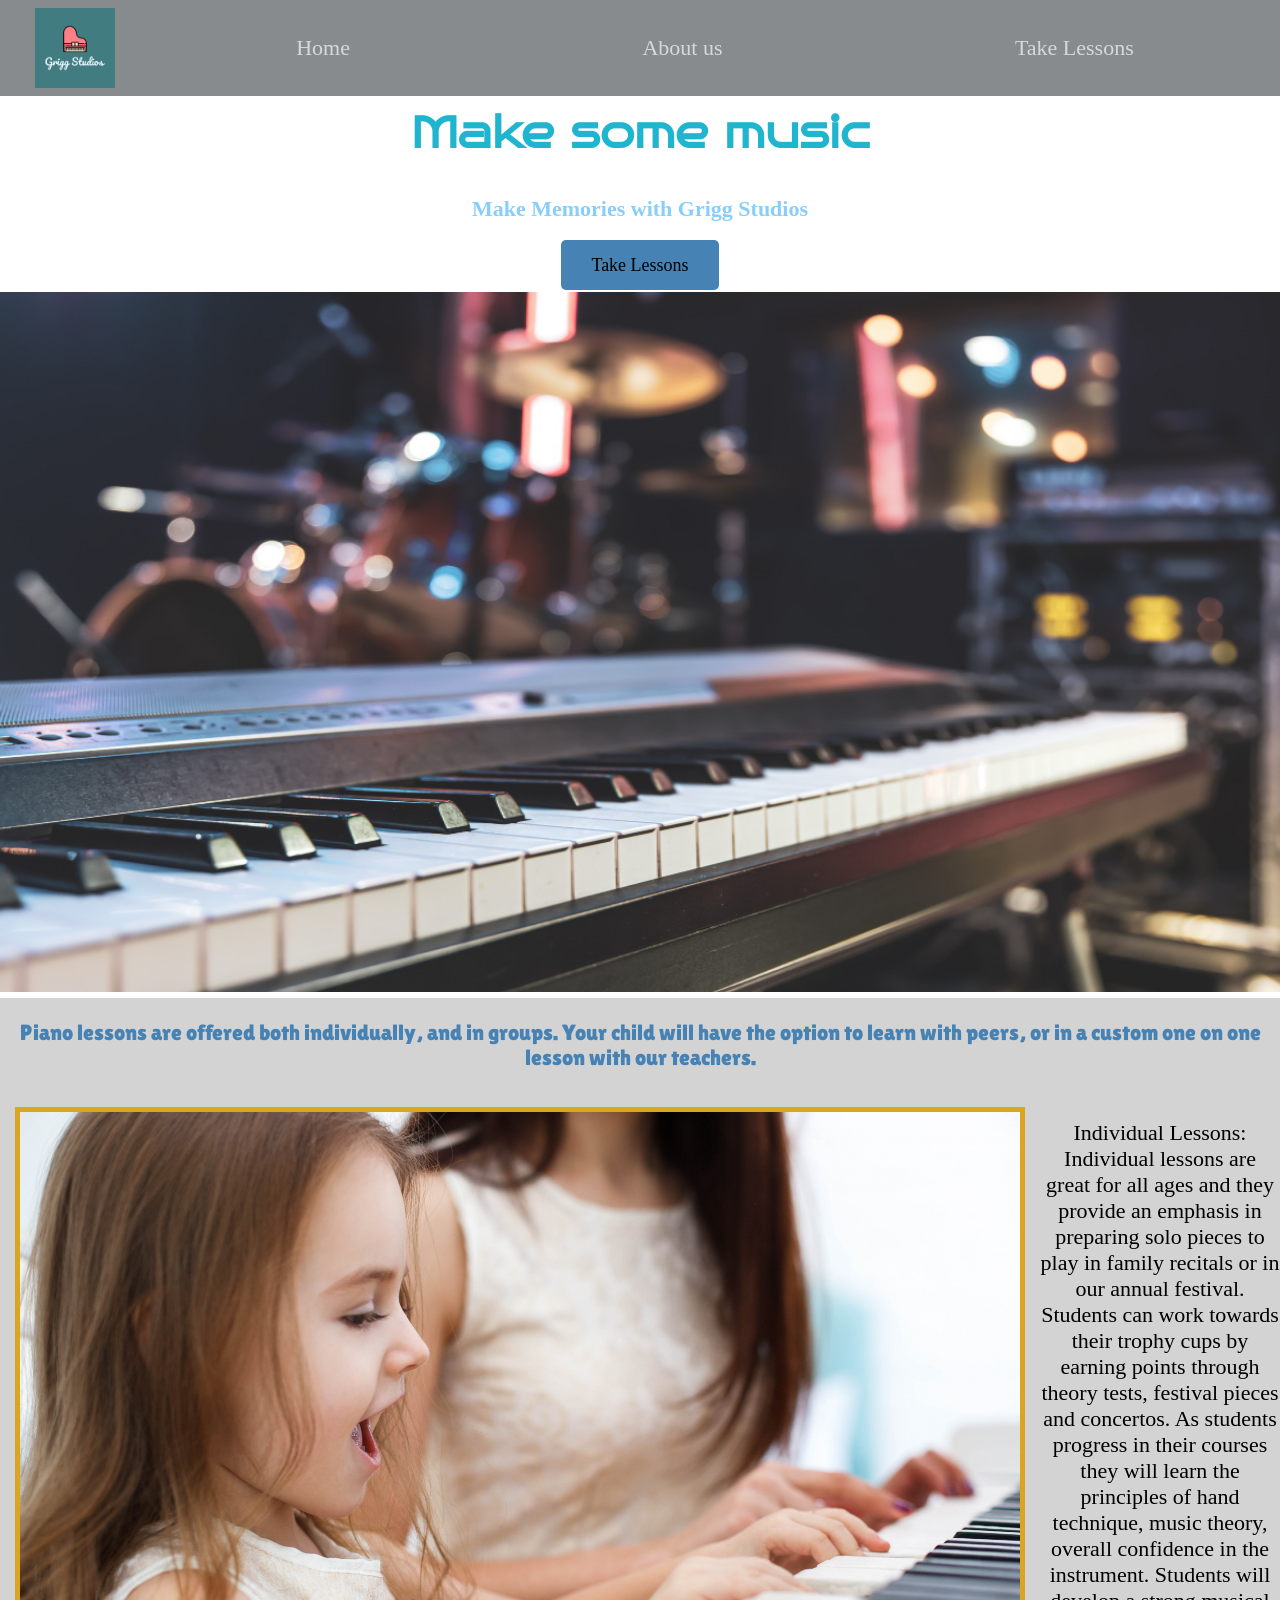
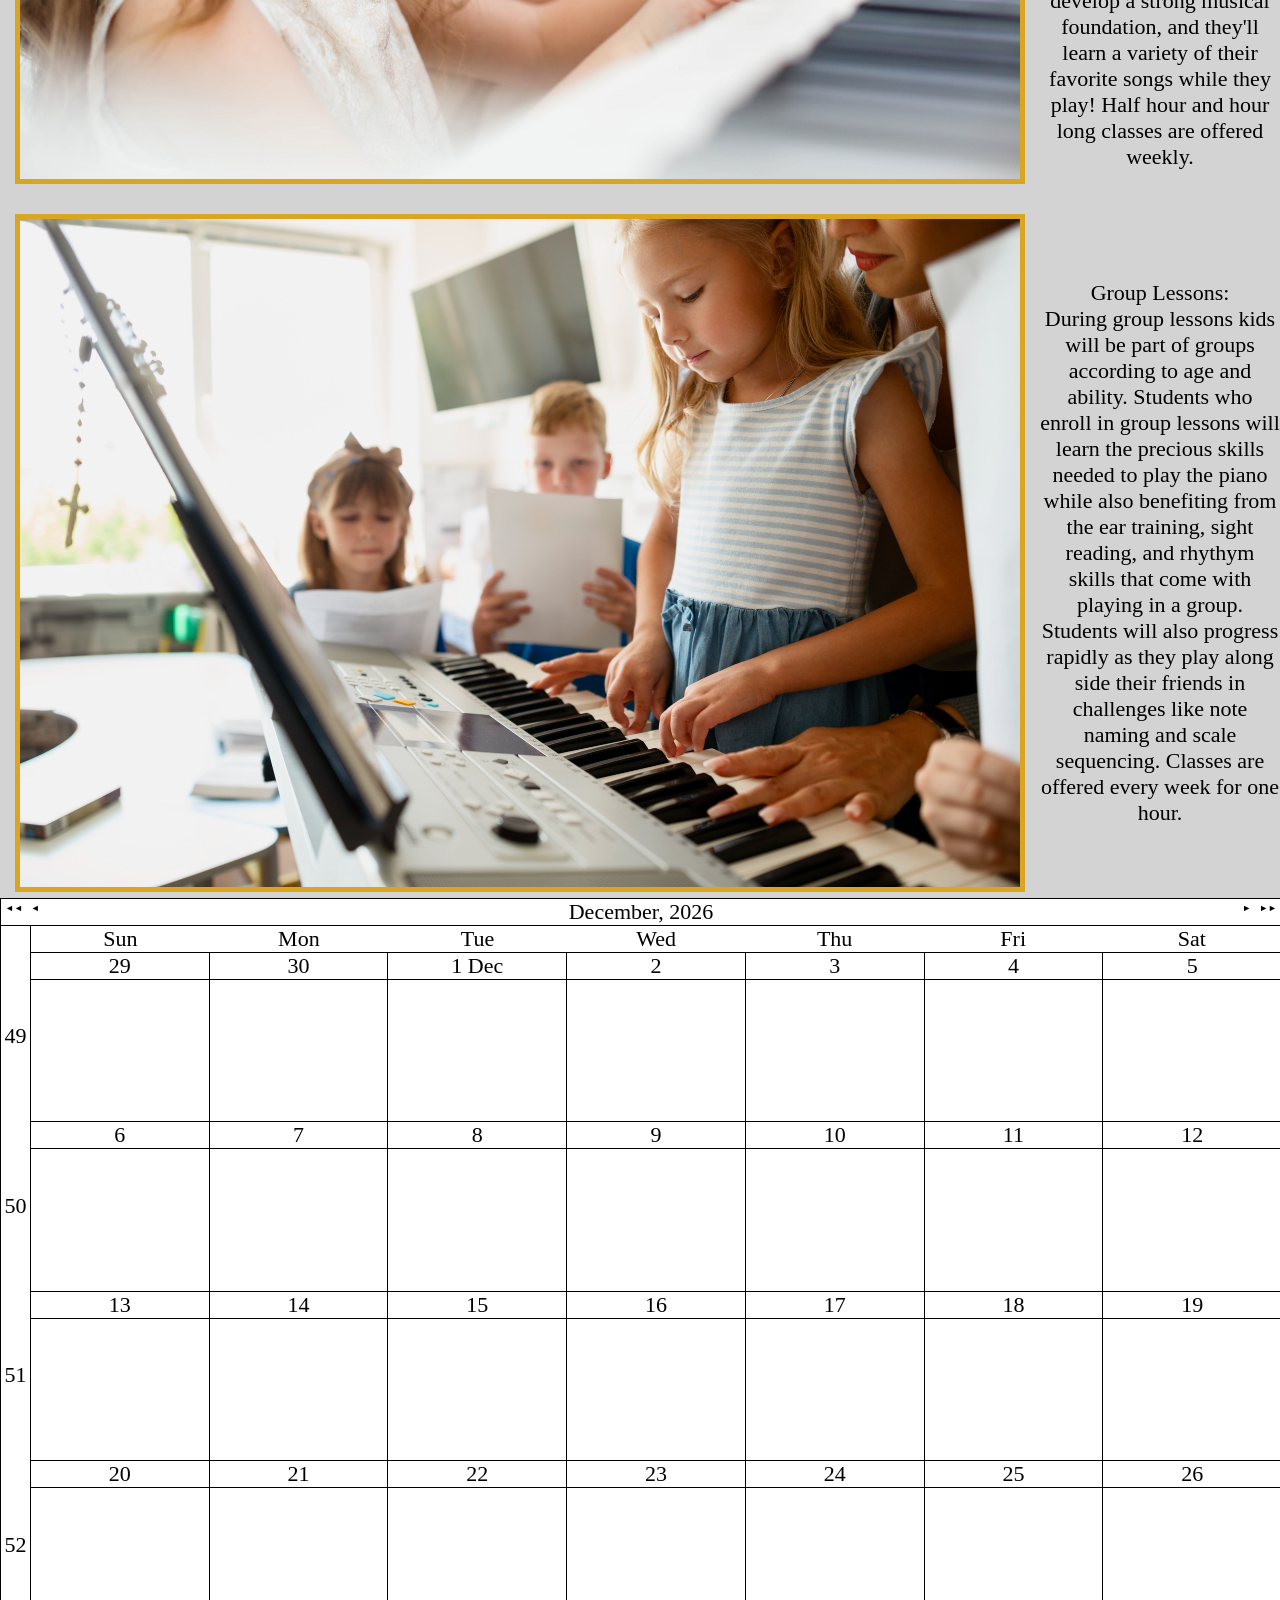
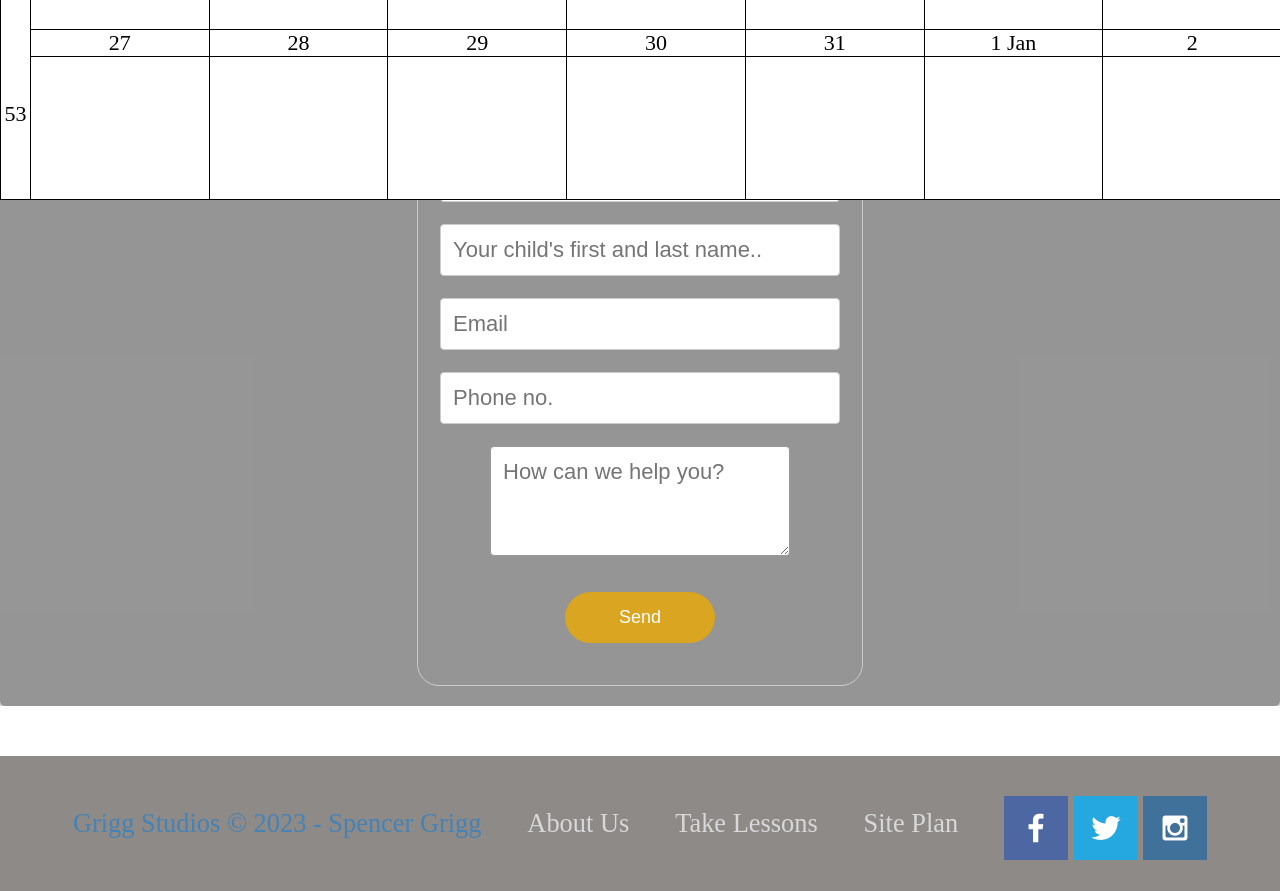
<file: takelessons.html>
<!DOCTYPE html>
<html lang="en">
<head>
    <meta charset="UTF-8">
    <meta http-equiv="X-UA-Compatible" content="IE=edge">
    <meta name="viewport" content="width=device-width, initial-scale=1.0">
    <title>Grigg Studios | Take Lessons</title>
    <link rel="stylesheet" href="styles/styles.css">
</head>
<body>
    <header>
        <a id="logo_link" href="index.html">
            <img class="logo" src="images/pianologo.png" alt="Piano Logo">
        </a>
        <nav>
            <a href="index.html">Home</a>
            <a href="aboutus.html">About us</a>
            <a href="takelessons.html">Take Lessons</a>
        </nav>
    </header>
    <div class="take-lessons-banner">
        <section id="hero-msg">
            <h1 class="home-title">Make some music</h1>
            <h4>Make Memories with Grigg Studios</h4>
            <div class="button-box">
                <a class="book" href="takelessons.html">Take Lessons</a>
            </div>
        </section>
        <div id="hero">
            <div id="hero-box">
                <img id="hero-img" src="images/blurred-studio.jpg" alt="">
        </div>
      </div>
    </div>
    <main class="take-lessons-grid">
        <p class="general"> Piano lessons are offered both individually, and in groups. Your child will have the option to learn with peers, or in 
            a custom one on one lesson with our teachers.
        </p>    
        <img class="individual" src="images/little-girl.jpg" alt="Piano Keys Img">
        <p class="individual-description">
            Individual Lessons: <br> Individual lessons are great for all ages and they provide an emphasis in preparing solo pieces 
            to play in family recitals or in our annual festival. Students can work towards their trophy cups by earning points through 
            theory tests, festival pieces and concertos. As students progress in their courses they will learn the principles of hand technique,
            music theory, overall confidence in the instrument. Students will develop a strong musical foundation, and they'll learn a variety of
            their favorite songs while they play! Half hour and hour long classes are offered weekly. 
        </p>

        <img class="group" src="images/kids-piano.jpg" alt="Piano Lessons Banner">
            <p class="group-description">
                Group Lessons: <br> During group lessons kids will be part of groups according to age and ability. Students who enroll in group lessons will
                learn the precious skills needed to play the piano while also benefiting from the ear training, sight reading, and rhythym skills that come
                with playing in a group. Students will also progress rapidly as they play along side their friends in challenges like note naming and scale sequencing.
                Classes are offered every week for one hour.
            </p>

            <p class="pricing">
                Pricing: <br>
                Individual lessons: Focus is on learning solo pieces and strengthening individual technique and theory. <br> 
                
                    30 minute lessons: $15 / lesson <br>
                    45 minute lessons: $20 / lesson <br>
                    60 minute lessons: $30 / lesson <br>
        
                    <br>
                Group lesson: Focus is on conquering theory challenges as a team, strengthening sight reading and learning to play as part of an ensemble. <br>
                    60 minute lessons: $20 / lesson
            </p>

            <p class="times">
                Lesson Times
                Students are welcome to enroll in both individual and group lessons.
                Individual lessons will be scheduled throughout the week [Mondays through Fridays]. Students may enroll for any available time slot throughout 
                    the week.
                Group lessons will be provided throughout the day Wednesdays and Saturdays.
            </p>


    <div id="calendar" style="position:absolute;  width: 100%; height: 100%"></div>
    <script src="scripts/Scheduling.js" type="text/javascript"></script>
    <script src="scripts/Schedule.js" type="text/javascript"></script>
    <div id="feedback"></div>
    <div id="contact" class="container">
        <form onsubmit="sendEmail(); reset(); return false;">
      
          <input type="text" id="fname" name="fullname" placeholder="Your name.." required>
          <input type="text" id="cname" name="childname" placeholder="Your child's first and last name..">
          <input type="text" id="email" placeholder="Email" required>
          <input type="text" name="phone" id="phone" placeholder="Phone no." required>
          <textarea id="message" cols="30" rows="4" placeholder="How can we help you?"></textarea>
          <button type="submit" class="formButton">Send</button>
        </form>
      </div>
      <script>
        const feedbackElement = document.getElementById('feedback');
        const formElement = document.forms[0];
        formElement.addEventListener('submit', function(e) {
            e.preventDefault();
            feedbackElement.innerHTML = 'Hello! Thank you for your message. We will get back with you as soon as possible!';
            feedbackElement.style.display = "block";
            document.body.classList.toggle('moveDown');
        });
    </script>
    </main>  
    <footer>
        <p>Grigg Studios &copy; 2023 - Spencer Grigg</p>
        <p><a href="aboutus.html">About Us</a></p>
        <p><a href="takelessons.html">Take Lessons</a></p>
        <p><a href="siteplan.html">Site Plan</a></p>
        <div class="social">
        <a href="https://facebook.com">
            <img src="images/facebook.png" alt="fb icon">
        </a>
        <a href="https://twitter.com">
            <img src="images/twitter.png" alt="twitter icon">
        </a>
        <a href="https://instagram.com">
            <img src="images/instagram.png" alt="instagram icon">
        </a>
    </div>

    <script src="scripts/takelessons.js"></script>    
    <script src="https://smtpjs.com/v3/smtp.js"></script>
</footer>  
</body>       
</html>
</file>
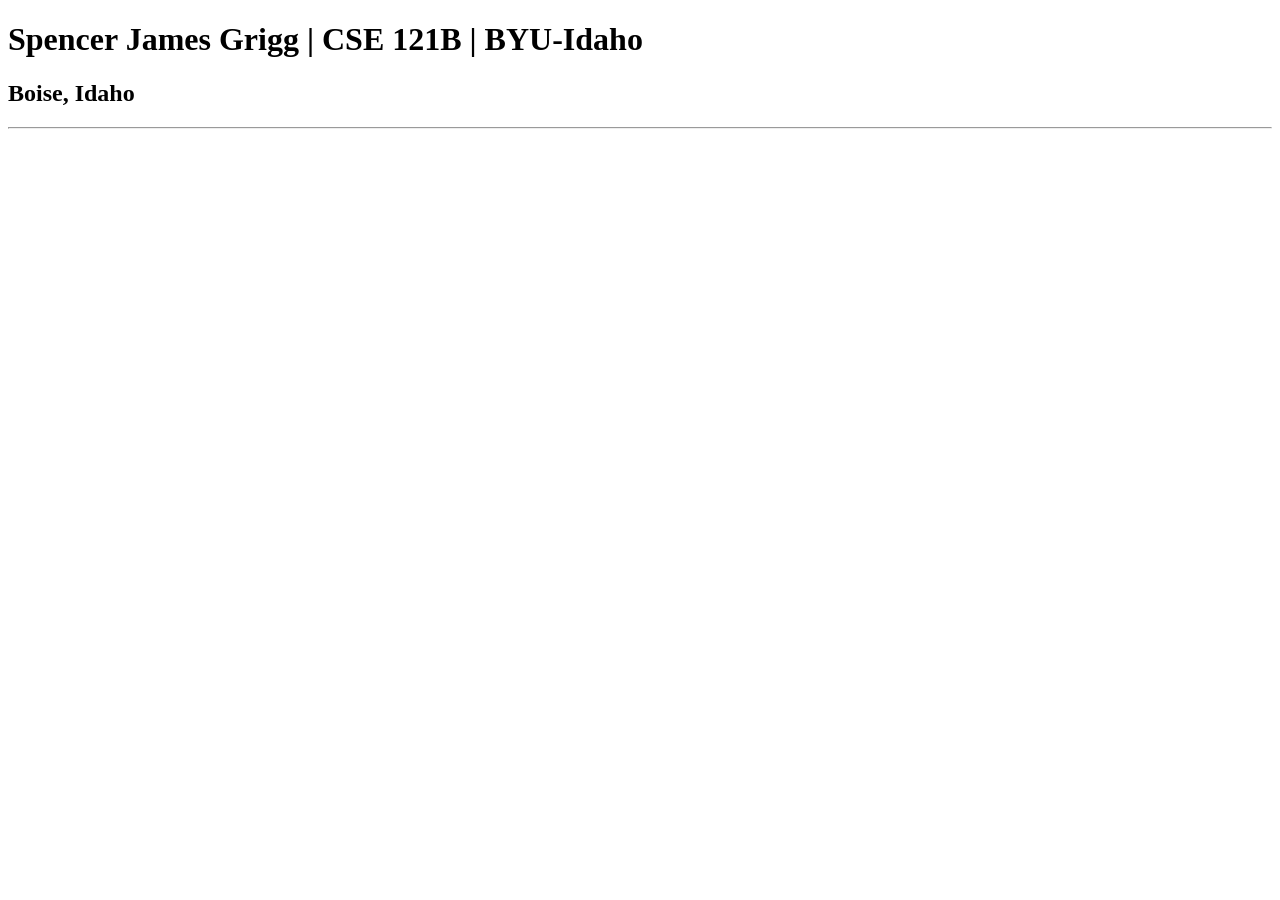
<file: test.html>
<!DOCTYPE html>
<html lang="en">
<head>
    <meta charset="UTF-8">
    <meta name="viewport" content="width=device-width, initial-scale=1.0">
    <title>Spencer James Grigg | CSE 121B | BYU-Idaho</title>
</head>
<body>
    <h1>Spencer James Grigg | CSE 121B | BYU-Idaho</h1>
    <h2>Boise, Idaho</h2>
    <hr>
</body>
</html>
</file>
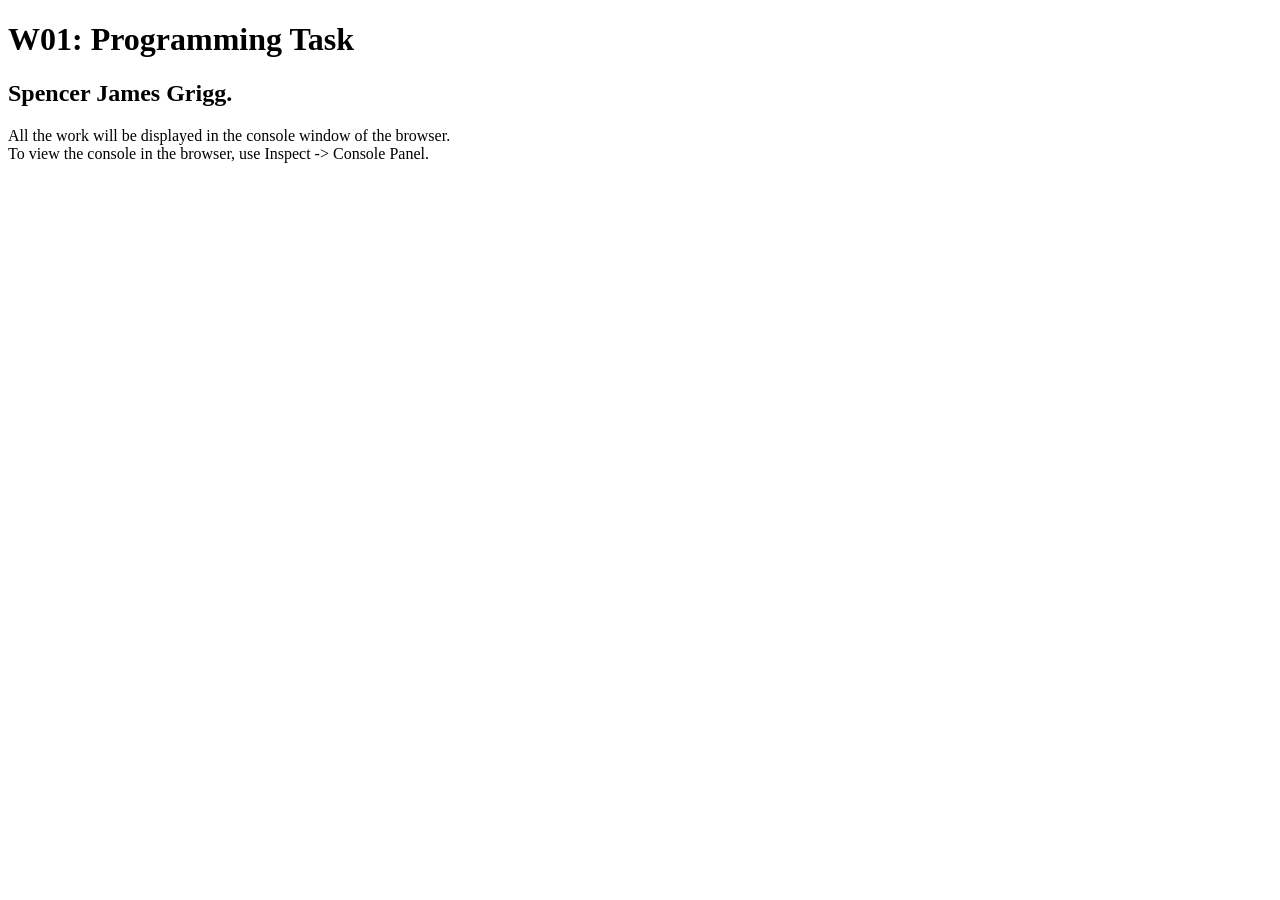
<file: w01-task.html>
<!DOCTYPE html>
<html lang="en">

<head>
  <meta charset="UTF-8">
  <meta name="viewport" content="width=device-width, initial-scale=1.0">
  <title>W01: Programming Task</title>
</head>

<body>
  <h1>W01: Programming Task</h1>
  <h2>Spencer James Grigg.</h2>
  <p>All the work will be displayed in the console window of the browser.
    <br>To view the console in the browser, use Inspect -> Console Panel.
  </p>

  <script src="w01-task.js"></script>

</body>
</html>
</file>
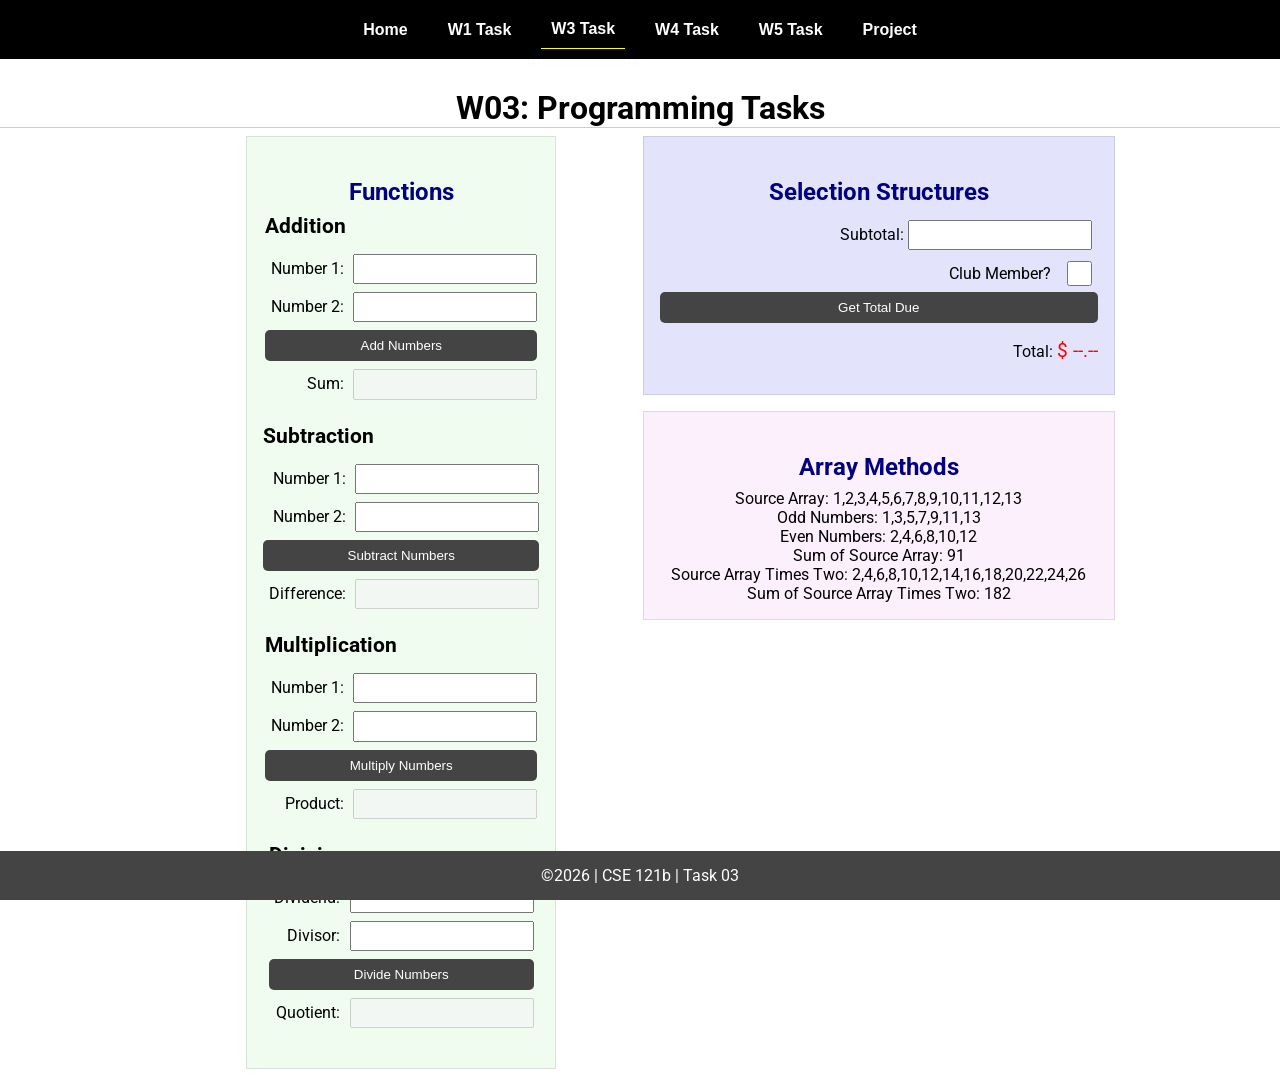
<file: w03-task.html>
<!DOCTYPE html>
<html lang="en">

<head>
    <meta charset="UTF-8">
    <meta name="viewport" content="width=device-width, initial-scale=1.0">
    <title>CSE 121b | W03: Programming Tasks</title>
    <link rel="preconnect" href="https://fonts.googleapis.com">
    <link rel="preconnect" href="https://fonts.gstatic.com" crossorigin>
    <link href="https://fonts.googleapis.com/css2?family=Roboto:wght@400;600&display=swap"
        rel="stylesheet">
    <link rel="stylesheet" href="styles/main.css">
</head>

<body>
    <nav>
        <ul id="menu">
            <li><a id="toggleMenu">&equiv;</a></li>
            <li><a href="index.html">Home</a></li>
            <li><a href="w01-task.html">W1 Task</a></li>
            <li><a href="w03-task.html" class="active">W3 Task</a></li>
            <li><a href="w04-task.html">W4 Task</a></li>
            <li><a href="w05-task.html">W5 Task</a></li>
            <li><a href="project.html">Project</a></li>
        </ul>
    </nav>>
    <header>
        <h1>W03: Programming Tasks</h1>
    </header>
    <main id="task3">
        <section id="section1">
            <h2>Functions</h2>
            <article>
                <h3>Addition</h3>
                <div>
                    <label for="add1">Number 1:</label>
                    <input type="text" id="add1" name="add1">
                </div>
                <div>
                    <label for="add2">Number 2:</label>
                    <input type="text" id="add2" name="add2">
                </div>
                <div>
                    <input type="button" id="addNumbers" value="Add Numbers">
                </div>
                <div>
                    <label for="sum">Sum:</label>
                    <input type="text" id="sum" name="sum" disabled>
                </div>
            </article>
            <article>
                <h3>Subtraction</h3>
                <div>
                    <label for="subtract1">Number 1:</label>
                    <input type="text" id="subtract1" name="subtract1">
                </div>
                <div>
                    <label for="subtract2">Number 2:</label>
                    <input type="text" id="subtract2" name="subtract2">
                </div>
                <div>
                    <input type="button" id="subtractNumbers" value="Subtract Numbers">
                </div>
                <div>
                    <label for="difference">Difference:</label>
                    <input type="text" id="difference" name="difference" disabled>
                </div>
            </article>
            <article>
                <h3>Multiplication</h3>
                <div>
                    <label for="factor1">Number 1:</label>
                    <input type="text" id="factor1" name="factor1">
                </div>
                <div>
                    <label for="factor2">Number 2:</label>
                    <input type="text" id="factor2" name="factor2">
                </div>
                <div>
                    <input type="button" id="multiplyNumbers" value="Multiply Numbers">
                </div>
                <div>
                    <label for="product">Product:</label>
                    <input type="text" id="product" name="product" disabled>
                </div>
            </article>
            <article>
                <h3>Division</h3>
                <div>
                    <label for="dividend">Dividend:</label>
                    <input type="text" id="dividend" name="dividend">
                </div>
                <div>
                    <label for="divisor">Divisor:</label>
                    <input type="text" id="divisor" name="divisor">
                </div>
                <div>
                    <input type="button" id="divideNumbers" value="Divide Numbers">
                </div>
                <div>
                    <label for="quotient">Quotient:</label>
                    <input type="text" id="quotient" name="quotient" disabled>
                </div>
            </article>
        </section>
        <div>
            <section id="section2">
                <h2>Selection Structures</h2>
                <label class="right">Subtotal:
                    <input type="number" id="subtotal" size="5">
                </label>
                <label class="middle right">
                    Club Member?
                    <input type="checkbox" id="member">
                </label>
                <div class="right">
                    <input type="button" id="getTotal" value="Get Total Due">
                </div>
                <div class="right">Total:
                    <span class="larger" id="total">$ --.--</span>
                </div>
            </section>
            <section id="section3">
                <h2>Array Methods</h2>
                <p>
                    Source Array: <span id="array"></span>
                </p>
                <p>
                    Odd Numbers: <span id="odds"></span>
                </p>
                <p>
                    Even Numbers: <span id="evens"></span>
                </p>
                <p>
                    Sum of Source Array: <span id="sumOfArray"></span>
                </p>
                <p>
                    Source Array Times Two: <span id="multiplied"></span>
                </p>
                <p>
                    Sum of Source Array Times Two: <span id="sumOfMultiplied"></span>
                </p>
            </section>
        </div>
    </main>
    <footer>
        &copy;<span id="year"></span> | CSE 121b | Task 03
    </footer>
    <script src="scripts/main.js"></script>
    <script>
        document.getElementById("year").innerHTML = new Date().getFullYear();
    </script>
    <script src="scripts/w03-task.js"></script>
</body>

</html>
</file>
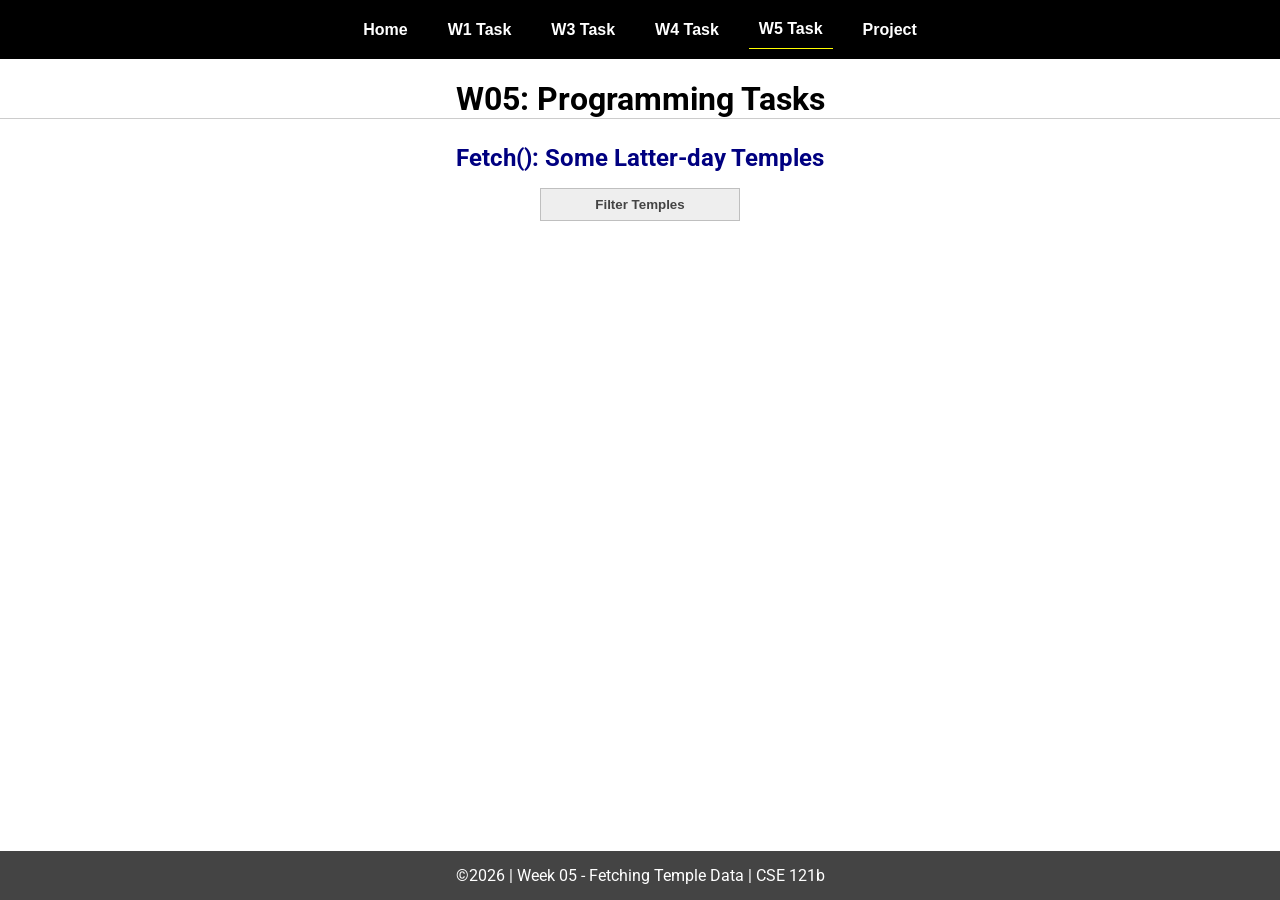
<file: w05-task.html>
<!DOCTYPE html>
<html lang="en">

<head>
  <meta charset="UTF-8">
  <meta name="viewport" content="width=device-width, initial-scale=1.0">
  <title>CSE 121b | W05: Programming Tasks</title>
  <link rel="preconnect" href="https://fonts.googleapis.com">
  <link rel="preconnect" href="https://fonts.gstatic.com" crossorigin>
  <link href="https://fonts.googleapis.com/css2?family=Roboto:wght@400;600&display=swap"
    rel="stylesheet">
  <link rel="stylesheet" href="styles/main.css">
</head>

<body>
  <nav>
    <ul id="menu">
      <li><a id="toggleMenu">&equiv;</a></li>
      <li><a href="index.html">Home</a></li>
      <li><a href="w01-task.html">W1 Task</a></li>
      <li><a href="w03-task.html">W3 Task</a></li>
      <li><a href="w04-task.html">W4 Task</a></li>
      <li><a href="w05-task.html" class="active">W5 Task</a></li>
      <li><a href="project.html">Project</a></li>
    </ul>
  </nav>
  <main id="gridly">
    <h1>W05: Programming Tasks</h1>
    <h2>Fetch(): Some Latter-day Temples</h2>

    <select id="sortBy" title="Choose a data filter.">
      <option value="" disabled selected>Filter Temples</option>
      <option value="utah">Utah</option>
      <option value="notutah">Outside of Utah</option>
      <option value="older">Built Before 1950</option>
      <option value="all">No Filter</option>
    </select>

    <div id="temples">
    </div>
  </main>


  <footer>
    &copy;<span id="year"></span> | Week 05 - Fetching Temple Data | CSE 121b
  </footer>
  <script src="scripts/main.js"></script>
  <script>
    document.getElementById("year").innerHTML = new Date().getFullYear();
  </script>
  <script src="scripts/w05-task.js"></script>
</body>

</html>
</file>
<file: styles/styles.css>
@import url('https://fonts.googleapis.com/css2?family=Bruno+Ace&family=Bruno+Ace+SC&family=Caveat&family=Dancing+Script&family=Indie+Flower&family=Lilita+One&family=Open+Sans&family=Playfair+Display:ital,wght@0,400;0,700;1,600&family=Roboto+Slab:wght@300;700&family=Sigmar&family=Tangerine&display=swap');

#content{
    Max-width: 1600px;
    margin: 0 auto;
}

nav a, #hero-msg h1, #hero-msg h4, .button-box, main{
    text-align: center;
}

/* Style inputs with type="text", select elements and textareas */
input[type=text], select, textarea {
width: 100%; /* Full width */
padding: 12px; /* Some padding */ 
border: 1px solid #ccc; /* Gray border */
border-radius: 4px; /* Rounded borders */
box-sizing: border-box; /* Make sure that padding and width stays in place */
margin-top: 6px; /* Add a top margin */
margin-bottom: 16px; /* Bottom margin */
resize: vertical /* Allow the user to vertically resize the textarea (not horizontally) */
}

/* Style the submit button with a specific background color etc */
input[type=submit] {
background-color: #04AA6D;
color: white;
padding: 12px 20px;
border: none;
border-radius: 4px;
cursor: pointer;
}

/* When moving the mouse over the submit button, add a darker green color */
input[type=submit]:hover {
background-color: #45a049;
}

/* Add a background color and some padding around the form */
.container {
border-radius: 5px;
background-color: #868686cb;
padding: 20px;
grid-column: 1/3;

}

#feedback {
background-color: antiquewhite;
position: absolute;
top: 0;
left: 0;
right: 0;
padding: .5em;
padding-bottom: 5px;
padding-top: 5px;
/* make this element invisible until we are ready for it */
display: none;   
}


/* #hero {
    display: grid;
    grid-template-columns: 1fr 3fr 1fr;
    margin-top: -100px; 
}
*/

#hero-img{
    width: 100%;
    height: 700px;
    z-index: -1;
    padding-top: 15px;
}


.spence-img{
    float: left;
    margin-top: 50px;
    max-width: 1600px;
    margin-right: 50px;
    margin-left: 10px;
    border: 5px solid;
    border-color: goldenrod;
}

.about-text{
    margin-top: 50px;
    text-align: justify;
    padding: 25px;
}

.about-banner{
    z-index: -1;
    width: 1000px;
    text-align: center;
    position: absolute;
    top: 50%;
    left: 50%;
    transform: translate(-50%, -50%);
}

.about-content{
    background-color: #b9bbb4;
}

.about-page{
    background-color: lightgray;
}

.banner-container{
    position: relative;
}

.home-banner{
    z-index: -1;
    justify-self: center;
    grid-column: 1/3;
    width: 90%;
    height: 500px;
}

body {
    font-size: 22px;
    padding: 0;
    margin: 0;
}

header {
    background-color: rgb(136, 139, 141);
    font-family: Cambria, Cochin, Georgia, Times, 'Times New Roman', serif;
    display: grid;
    grid-template-columns: 150px auto;
}

nav {
    display: flex;
    justify-content: space-around;
}

nav a{
    color:rgb(39, 141, 224);
    text-align: center;
    color:rgb(216, 216, 216);
    text-decoration: none;
    padding: 35px;
}
nav a:hover {
    background-color: rgb(77, 95, 102);
    color:rgb(28, 194, 100);
}

.logo{
    width: 80px;
}

#logo_link {
    padding-top: 5px;
    justify-self: center;
    align-self: center;
}

.icon{
    width: 80px;
    padding-top: 10px;
}

.book, .join {
    /* background-color: rgba(157, 200, 206, 0.644); */
    background-color: steelblue;
    color:rgb(0, 0, 0);
    text-align: center;
    color:rgb(0, 0, 0);
    text-decoration: none;
    font-size: 18px;
    padding: 15px 30px;
    margin-top: 50px;
    border-radius: 5px;
}

.book:hover, .join:hover{
    background-color: rgb(174, 213, 248);
    color: gray;
}

h2{
    color: steelblue;
    font-family: 'Bruno Ace', 'Lilita', "Indie Flower";
    margin: 0;
}

.msg{
    background-color: rgb(38, 211, 145);
    line-height: 1.5em;
    padding: 35px;
    grid-column: 6/10;
    grid-row: 6/7;
    box-shadow: 5px 5px 10px #6f7364;
}

.msg h2{
    color: rgb(255, 199, 208);
    font-family: 'Times New Roman', Times, serif;
}

.msg p{
    color: lightgoldenrodyellow;
    font-size: .8em;
    padding-bottom: 15px;
}

footer{
    background-color: rgb(141, 138, 136);
    color: steelblue;
    padding: 25px 50px;
    margin-top: 50px;
    display: flex;
    justify-content: space-around;
    align-items: center;
}

footer a{
    color: rgb(245, 81, 40);
    text-align: center;
    color:rgb(216, 216, 216);
    text-decoration: none;
}

footer a:hover{
    color: snow;
}

footer p {
    font-size: 1.2em;
}    

footer p a:hover {
    text-decoration: underline;
}

.home-title{
    color:rgb(32, 181, 207);
    font-size: 2em;
    font-family: 'Bruno Ace', 'Lilita One', "Indie Flower"  ;
    margin-top: 10px;
}

.home-grid{
    display: grid;
    grid-template-columns: 1fr 1fr;
}

.home-img{
    grid-column: 1/2;
    max-width: 500px;
    border: 5px solid;
    margin: 10px;
    margin-left: 75px;
    border-color: goldenrod;
    width: 600px;
}

.home-text{
    grid-column: 2/3;
    height: 50%;
    justify-items: center;
    /* border: 5px solid; */
    padding-top: 50px;
    padding-bottom: 100px;
    margin: 10px;
    margin-right: 75px;
    margin-left: 0px;
    width: 600px;
}

.take-lessons-grid{
    display: grid;
    margin: 0 auto;
    max-width: 1600px;
    grid-template-columns: 1fr 1fr;
    background-color: lightgray;
}

.general{
    grid-column: 1/3;
    font-family: 'lilita one';
    color: steelblue;
    background-color: lightgray;
}

.group{
    grid-column: 1/2;
    border: solid 5px;
    border-color: goldenrod;
    margin: 15px;
}

.individual{
    grid-column: 1/2;
    border: solid 5px;
    border-color: goldenrod;
    margin: 15px;    
}

.individual-description{
    grid-column: 2/3;
    display: flex;
    align-items: center;
    justify-content: center;
}

.group-description{
    grid-column: 2/3;
    display: flex;
    align-items: center;
    justify-content: center;
}

.pricing{
    grid-column: 1/3;
    background-color: rgba(70, 131, 180, 0.342);
    border: solid 5px;
    border-color: goldenrod;

}

.times{
    grid-column: 1/3;
    text-align: center;
    background-color: rgba(70, 131, 180, 0.315);
    border: solid 5px;
    border-color: goldenrod;
}

h4{
    color:lightskyblue;
}

footer .social img{
    padding-top: 15px;
}

.banner{
    width: 100%;
    height: 500px;
    max-height: 500px;
}

form {
/* Center the form on the page */
margin: 0 auto;
width: 400px;
/* Form outline */
padding: 1em;
border: 1px solid #ccc;
border-radius: 1em;
}

ul {
list-style: none;
padding: 0;
margin: 0;
}

form li + li {
margin-top: 1em;
}

label {
/* Uniform size & alignment */
display: inline-block;
width: 90px;
text-align: right;
}

input,
textarea {
/* To make sure that all text fields have the same font settings
    By default, textareas have a monospace font */
font: 1em sans-serif;

/* Uniform text field size */
width: 300px;
box-sizing: border-box;

/* Match form field borders */
border: 1px solid #999;
}

input:focus,
textarea:focus {
/* Additional highlight for focused elements */
border-color: #000;
}

textarea {
/* Align multiline text fields with their labels */
vertical-align: top;

/* Provide space to type some text */
height: 5em;
}

.button {
/* Align buttons with the text fields */
padding-left: 90px; /* same size as the label elements */
margin-left: 0.5em;
}


#feedback {
    background-color: antiquewhite;
    position: absolute;
    top: 0;
    left: 0;
    right: 0;
    padding: .5em;
    /* make this element invisible until we are ready for it */
    display: none;      
}
.moveDown {
    margin-top: 3em;
}
                
.formButton{
    padding: 15px;
    background: goldenrod;
    color: white;
    font-size: 18px;
    border: 0;
    outline: none;
    cursor: pointer;
    width: 150px;
    margin: 20px auto;
    border-radius: 30px;
}

#calendar{
    margin-top: 1500px;
}

#contact{
    margin-top: 400px;
}
</file>
<file: styles/main.css>
/* Universal Selector */
* {
    margin: 0;
    padding: 0;
    box-sizing: border-box;
}

/* HTML Selectors */
body {
    font-family: 'Roboto', Helvetica, sans-serif;
}

nav {
    background-color: black;
    width: 100%;
    position: fixed;
    top: 0;
}

nav ul {
    display: flex;
    flex-direction: column;
    align-items: center;
    max-width: -moz-fit-content;
    max-width: fit-content;
    margin: 0 auto;
}

nav ul li {
    flex: 1 1 auto;
}

nav ul li:first-child {
    display: block;
    font-size: 2rem;
}

nav ul li:first-child a {
    padding: 1px 10px;
}

nav ul li {
    display: none;
    list-style: none;
    margin: 10px;
}

nav ul li a {
    display: block;
    padding: 10px;
    text-decoration: none;
    font-weight: 600;
    color: white;
    text-align: center;
    font-family: 'Arial Narrow', Arial, sans-serif;
}

nav ul li a:hover {
    background-color: #efefef;
    color: black;
}

h1,
h2 {
    text-align: center;
    margin: 1rem 0 .5rem;
}

h1 {
    border-bottom: 1px solid #ccc;
}

#gridly h1 {
    margin-top: 80px;
}

h2 {
    font-size: 1.5rem;
    color: navy;
    text-align: center;
    margin-top: 25px;
}

h3 {
    font-size: 1.3rem;
    margin-bottom: 1rem;
}

header {
    margin-top: 70px;
}

picture {
    margin: 0 auto;
}

picture img {
    width: 240px;
    height: auto;
    border-radius: 5%;
    border: 1px solid #ccc;
    box-shadow: 0 0 30px #777;
}

section {
    display: flex;
    flex-direction: column;
    align-items: center;
    margin: 0 auto 1rem;
    border: 1px solid rgba(0, 0, 0, .1);
    padding: 1rem;
    background-color: #eee;
}

article {
    margin-bottom: 1rem;
}

article div {
    margin-bottom: .5rem;
    text-align: right;
}

label {
    padding: .35rem;
}

input {
    padding: .35rem;
}

input[type="button"] {
    padding: .5rem;
    background-color: #444;
    color: white;
    border: none;
    border-radius: 5px;
    cursor: pointer;
    width: 100%
}

input[type="checkbox"] {
    width: 25px;
    height: 25px;
}

dt {
    font-weight: 700;
}

dt::before {
    content: "🏘️ ";
}

dd {
    margin: 0 0 .5rem 2rem;
    font-size: smaller;
}

footer {
    background-color: #444;
    color: white;
    padding: 15px;
    text-align: center;
    width: 100%;
    position: fixed;
    bottom: 0;
}

/* Class Selectors */
.active {
    border-bottom: 1px solid yellow;
}

.open li {
    display: block;
}

.block {
    display: block;
}

.larger {
    font-size: larger;
    color: red;
}

.right {
    width: 100%;
    text-align: right;
}

.middle {
    display: flex;
    align-items: center;
    justify-content: right;
    gap: 1rem;
}

/* ID Selectors */

#home {
    margin-top: 125px;
    display: grid;
    grid-template-columns: 1fr;
    grid-gap: 20px;
    align-items: center;
    justify-content: center;
}


#section1 {
    background-color: rgb(225, 250, 225, .5);
}

#section2 {
    background-color: rgba(200, 200, 250, 0.5);

}

#section2 div {
    margin-bottom: 1rem;
}

#section3 {
    background-color: rgb(250, 225, 250, .5);
}

#sortBy {
    appearance: none;
    display: flex;
    padding: .5rem;
    background-color: #eee;
    color: #444;
    font-weight: 700;
    margin: 1rem auto;
    width: 200px;
    border: 1px solid rgba(0, 0, 0, .2);
    text-align: center;
}

#sortBy option:disabled {
    font-style: italic;
    padding: 1rem;
    background-color: #111;
    color: #eee;
}

#temples {
    display: grid;
    grid-template-columns: repeat(auto-fit, minmax(320px, 1fr));
    grid-gap: .5rem;
    align-items: center;
    margin-bottom: 3rem;
}

#temples article {
    height: 250px;
    margin: .5rem;
    border: 1px solid rgba(0, 0, 0, .1);
    padding: 1rem;
    background-color: #eee;
    display: flex;
    flex-direction: column;
    align-items: center;
    justify-content: center;
}

#temples h4 {
    color: navy;
    font-size: smaller;
}


#temples img {
    width: 250px;
    height: auto;
    box-shadow: 0 0 30px #777;
    margin: .5rem;
}

/* Media Queries */
@media only screen and (min-width: 32.5em) {
    nav ul {
        flex-direction: row;
    }

    nav ul li:first-child {
        display: none;
    }

    nav ul li {
        display: block;
    }

    section {
        min-width: 300px;
    }

    #home {
        margin: 100px auto 20px;
        grid-template-columns: 250px 1fr;
        max-width: -moz-fit-content;
        max-width: fit-content;
    }

    #task3 {
        display: grid;
        grid-template-columns: 1fr 1fr;
        grid-gap: 5px;
        margin: 0 auto;
        max-width: 950px;
    }

}
</file>
